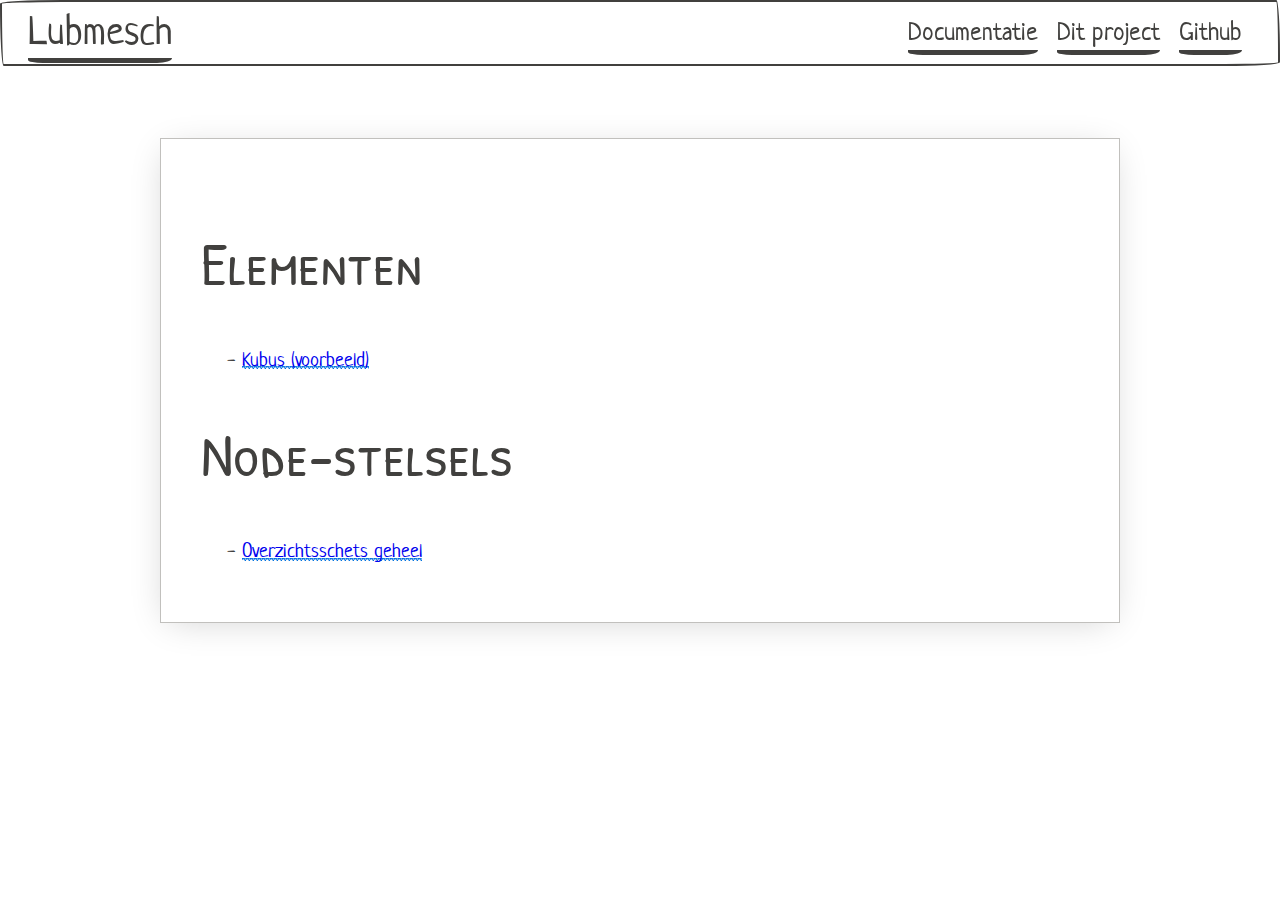
<file: index.html>
<html>
    <head>
      <title>Lubmesch</title>
      <!-- <link href="https://fonts.googleapis.com/css?family=Atomic+Age|Average|BenchNine|Cabin+Sketch
        |Cinzel+Decorative|Clicker+Script|Gilda+Display|Josefin+Sans|Julius+Sans+One|Lalezar
        |Maven+Pro|Philosopher|Proza+Libre|Reenie+Beanie|Ruslan+Display|Syncopate|Varela" rel="stylesheet"> -->
        <!-- <link rel="stylesheet" href="https://cdnjs.cloudflare.com/ajax/libs/font-awesome/4.7.0/css/font-awesome.min.css"> -->
        <link rel="stylesheet" href="lib/paper.min.css">
        <!-- Mijn stijlsheet -->
        <link href="style.css" rel="stylesheet">
    </head>
    <body>

      <nav class="border fixed split-nav">
        <div class="nav-brand">
          <h3><a href="#">Lubmesch</a></h3>
        </div>
        <div class="collapsible">
          <input id="collapsible1" type="checkbox" name="collapsible1">
          <button>
          <label for="collapsible1">
              <div class="bar1"></div>
              <div class="bar2"></div>
              <div class="bar3"></div>
            </label>
          </button>
          <div class="collapsible-body">
            <ul class="inline">
              <li><a href="#">Documentatie</a></li>
              <li><a href="#">Dit project</a></li>
              <li><a href="https://github.com/Lubmes/Lubmes">Github</a></li>
            </ul>
          </div>
        </div>
      </nav>

      <br><br><br><br><br><br>

      <div class="paper container">
        <h2>Elementen</h2>

        <ul>
          <li><a href="show/element/cube.html">Kubus (voorbeeld)</a></li>
        </ul>

        <h2>Node-stelsels</h2>

        <ul>
          <li><a href='show/node_system/global_draft.html'>Overzichtsschets geheel</a></li>
        </ul>

      </div>

    </body>
  </html>
</file>
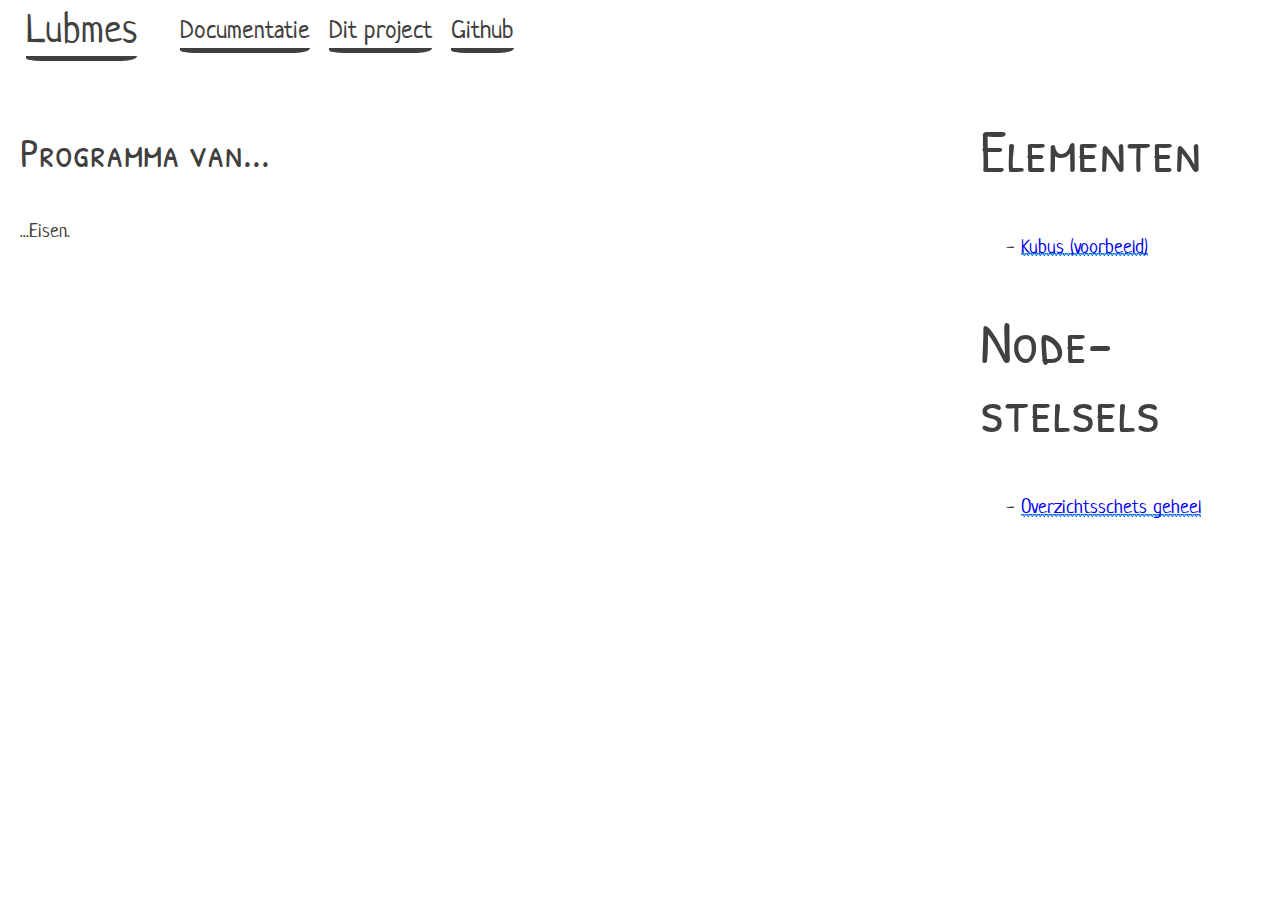
<file: project.html>
<html>
    <head>
      <title>Lubmes</title>
        <link rel="stylesheet" href="lib/paper.min.css">
        <link href="style.css" rel="stylesheet">
    </head>
    <body>

        <nav class="fixed">
          <div class="nav-brand">
            <h3><a href="#">Lubmes</a></h3>
          </div>
          <div class="collapsible">
            <input id="collapsible1" type="checkbox" name="collapsible1">
            <button>
            <label for="collapsible1">
                <div class="bar1"></div>
                <div class="bar2"></div>
                <div class="bar3"></div>
              </label>
            </button>
            <div class="collapsible-body">
              <ul class="inline">
                <li><a href="#">Documentatie</a></li>
                <li><a href="./project.html">Dit project</a></li>
                <li><a href="https://github.com/Lubmes/Lubmes">Github</a></li>
              </ul>
            </div>
          </div>
        </nav>


      <div class="row">
        <div class="col-9 col">
          <br><br><br>
          <article class="article">
            <h3>Programma van...</h3>
            <p>
              ...Eisen.
            </p>
          </article>
        </div>
        <div class="col-3 col">
          <div class="container">
            <br><br>
            <h2>Elementen</h2>
            <ul>
              <li><a href="./show/element/cube.html">Kubus (voorbeeld)</a></li>
            </ul>
            <h2>Node-stelsels</h2>
            <ul>
              <li><a href='./show/node_system/global_draft.html'>Overzichtsschets geheel</a></li>
            </ul>
          </div>
        </div>
      </div>

    </body>
  </html>
</file>
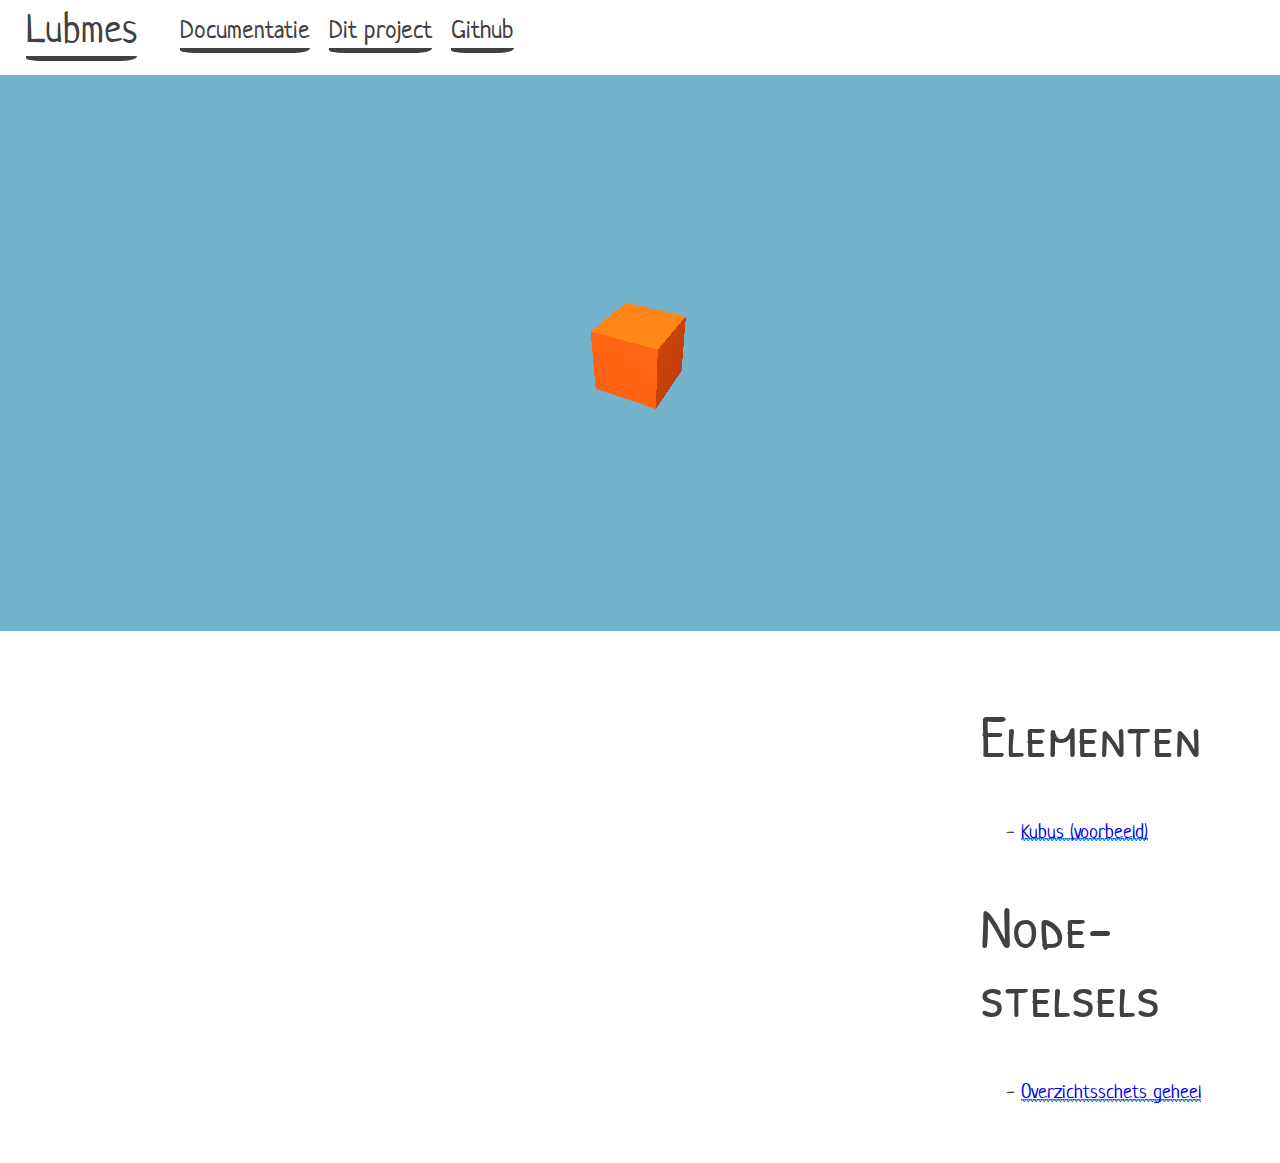
<file: show/element/cube.html>
<html>
    <head>
      <title>Lubmes</title>
        <link rel="stylesheet" href="../../lib/paper.min.css">
        <link href="../../style.css" rel="stylesheet">
    </head>
    <body>
      <script src="../../lib/three.min.js"></script>
      <script src="../../lib/OrbitControls.js"></script>
      <script src="../../lib/STLExporter.js"></script>
      <script src="../../lib/FileSaver.js"></script>

      <nav class="fixed">
        <div class="nav-brand">
          <h3><a href="../../index.html">Lubmes</a></h3>
        </div>
        <div class="collapsible">
          <input id="collapsible1" type="checkbox" name="collapsible1">
          <button>
          <label for="collapsible1">
              <div class="bar1"></div>
              <div class="bar2"></div>
              <div class="bar3"></div>
            </label>
          </button>
          <div class="collapsible-body">
            <ul class="inline">
              <li><a href="#">Documentatie</a></li>
              <li><a href="../../project.html">Dit project</a></li>
              <li><a href="https://github.com/Lubmes/Lubmes">Github</a></li>
            </ul>
          </div>
        </div>
      </nav>

      <canvas id='three-js-canvas'></canvas>

      <div class="row">
        <div class="col-9 col">
          <br><br><br>
          <article class="article">
            <!-- <p>
              Verhaaltje over bovenstaande met code.
            <p> -->
          </article>
        </div>
        <div class="col-3 col">
          <div class="container">

            <h2>Elementen</h2>
            <ul>
              <li><a href="./show/element/cube.html">Kubus (voorbeeld)</a></li>
            </ul>
            <h2>Node-stelsels</h2>
            <ul>
              <li><a href='./show/node_system/global_draft.html'>Overzichtsschets geheel</a></li>
            </ul>
          </div>
        </div>
      </div>

      <script src="../../project/js/cube.js"></script>

    </body>
  </html>
</file>
<file: style.css>
#three-js-canvas {
  width: 100%;
  height: 61.8%;
  margin-top: 75px;
  margin-bottom: 0px;
}

/*
body {
  margin: 0;
  background-color: #92e0ff;
}
#three-js-canvas {
  width: 100%;
  height: 61.8%;
  margin-top: 16px;
  margin-bottom: 0px;
}
a {
  text-decoration: none;
  font-size: 20px;
  color: #3500a7;
}
a:hover {
  color: #81f19a;
}
.light-blue {
  color: #92e0ff;
}
.dark-blue {
  color: #190247;
}
.yellow {
  color: #fdf36b;
}
.brown {
  color: #460d10;
}
.pink {
  color: #ff557a;
}
.light.pink {
  color: #ff809d;
}
.faded {
  color: #49209b;
}
.vue-green {
  color: #1b8f1b;
}
.ruby-red {
  color: #7a0e0e;
}
.light-blue, .yellow, .brown, .light.pink, .vue-green, .ruby-red {
  color: #045421;
}
.brand {
  color: #285757;
}
.brand {
  letter-spacing: 3px;
}
#article {
  color: #0300a7;
  margin-left: 9%;
  margin-right: 9%;
}
p {
  font-family: 'Proza Libre', sans-serif;
  font-size: 20px;
  letter-spacing: 2px;
  padding: 0;
  margin-bottom: 1px;
}
#about-me small, #about-me small i {
  font-size: 14px;
}
#about-me #social-media {
  padding-top: 3%;
  text-align: center;
}
#about-me #social-media i {
  margin-left: 38px;
}
img#logo {
  position: absolute;
  left: 7px;
  top: 35px;
  width: 40%;
  margin: 2px;
}
.already-there {
  color: #25004e;
  opacity: 0.65;
}
#gallery-controls {
  width: 100%;
  height: 20px;
}
#gallery-controls a {
  font-size: 17px;
  float: right;
  color: #aff5ff;
}
#gallery-controls a:hover {
  color: #81f19a;
} */
</file>
<file: lib/paper.min.css>
@import url("https://fonts.googleapis.com/css?family=Neucha|Patrick+Hand+SC");.text-primary{color:#41403e}.background-primary{background-color:#c1c0bd}.text-secondary{color:#0071de}.background-secondary{background-color:#deefff}.text-success{color:#86a361}.background-success{background-color:#d0dbc2}.text-warning{color:#ddcd45}.background-warning{background-color:#f5f0c6}.text-danger{color:#a7342d}.background-danger{background-color:#f0cbc9}.text-muted{color:#868e96}.background-muted{background-color:#e6e7e9}/*! normalize.css v7.0.0 | MIT License | github.com/necolas/normalize.css */html{line-height:1.15;-ms-text-size-adjust:100%;-webkit-text-size-adjust:100%}body{margin:0}article,aside,footer,header,nav,section{display:block}h1{font-size:2em;margin:.67em 0}figcaption,figure,main{display:block}figure{margin:1em 40px}hr{box-sizing:content-box;height:0;overflow:visible}pre{font-family:monospace,monospace;font-size:1em}a{background-color:transparent;-webkit-text-decoration-skip:objects}abbr[title]{border-bottom:none;text-decoration:underline;-webkit-text-decoration:underline dotted;text-decoration:underline dotted}b,strong{font-weight:inherit}b,strong{font-weight:bolder}code,kbd,samp{font-family:monospace,monospace;font-size:1em}dfn{font-style:italic}mark{background-color:#ff0;color:#000}small{font-size:80%}sub,sup{font-size:75%;line-height:0;position:relative;vertical-align:baseline}sub{bottom:-.25em}sup{top:-.5em}audio,video{display:inline-block}audio:not([controls]){display:none;height:0}img{border-style:none}svg:not(:root){overflow:hidden}button,input,optgroup,select,textarea{font-family:sans-serif;font-size:100%;line-height:1.15;margin:0}button,input{overflow:visible}button,select{text-transform:none}[type=reset],[type=submit],button,html [type=button]{-webkit-appearance:button}[type=button]::-moz-focus-inner,[type=reset]::-moz-focus-inner,[type=submit]::-moz-focus-inner,button::-moz-focus-inner{border-style:none;padding:0}[type=button]:-moz-focusring,[type=reset]:-moz-focusring,[type=submit]:-moz-focusring,button:-moz-focusring{outline:1px dotted ButtonText}fieldset{padding:.35em .75em .625em}legend{box-sizing:border-box;color:inherit;display:table;max-width:100%;padding:0;white-space:normal}progress{display:inline-block;vertical-align:baseline}textarea{overflow:auto}[type=checkbox],[type=radio]{box-sizing:border-box;padding:0}[type=number]::-webkit-inner-spin-button,[type=number]::-webkit-outer-spin-button{height:auto}[type=search]{-webkit-appearance:textfield;outline-offset:-2px}[type=search]::-webkit-search-cancel-button,[type=search]::-webkit-search-decoration{-webkit-appearance:none}::-webkit-file-upload-button{-webkit-appearance:button;font:inherit}details,menu{display:block}summary{display:list-item}canvas{display:inline-block}template{display:none}[hidden]{display:none}html{box-sizing:border-box}*,*:before,*:after{box-sizing:inherit}.container{margin:0 auto;max-width:960px;position:relative;width:100%}@media only screen and (max-width: 992px){.container{width:85%}}@media only screen and (max-width: 480px){.container{width:90%}}.section{margin-bottom:2rem;margin-top:1rem;word-wrap:break-word}.section::after{color:#8f8d89;content:'~~~';display:block;font-size:1.5rem;position:relative;text-align:center}hr{border:0}hr::after{color:#8f8d89;content:'~~~';display:block;font-size:1.5rem;position:relative;text-align:center;top:-0.75rem}.paper{background-color:#fff;border:1px solid #c1c0bd;box-shadow:-1px 5px 35px -9px rgba(0,0,0,0.2);margin-bottom:1rem;margin-top:1rem;padding:2rem}@media only screen and (max-width: 480px){.paper{margin-bottom:0;margin-top:0;padding:1rem;width:100%}}.row{display:flex;flex-flow:row wrap;margin-bottom:1rem;margin-left:auto;margin-right:auto}.row.flex-right{justify-content:flex-end}.row.flex-center{justify-content:center}.row.flex-edges{justify-content:space-between}.row.flex-spaces{justify-content:space-around}.row.flex-top{align-items:flex-start}.row.flex-middle{align-items:center}.row.flex-bottom{align-items:flex-end}.col{padding:1rem}@media only screen and (max-width: 768px){.col{flex:0 0 100%;max-width:100%}}.col-fill{flex:1 1 0;width:auto}@media only screen and (min-width: 0){.col-1{flex:0 0 8.33333%;max-width:8.33333%}.col-2{flex:0 0 16.66667%;max-width:16.66667%}.col-3{flex:0 0 25%;max-width:25%}.col-4{flex:0 0 33.33333%;max-width:33.33333%}.col-5{flex:0 0 41.66667%;max-width:41.66667%}.col-6{flex:0 0 50%;max-width:50%}.col-7{flex:0 0 58.33333%;max-width:58.33333%}.col-8{flex:0 0 66.66667%;max-width:66.66667%}.col-9{flex:0 0 75%;max-width:75%}.col-10{flex:0 0 83.33333%;max-width:83.33333%}.col-11{flex:0 0 91.66667%;max-width:91.66667%}.col-12{flex:0 0 100%;max-width:100%}}@media only screen and (min-width: 480px){.xs-1{flex:0 0 8.33333%;max-width:8.33333%}.xs-2{flex:0 0 16.66667%;max-width:16.66667%}.xs-3{flex:0 0 25%;max-width:25%}.xs-4{flex:0 0 33.33333%;max-width:33.33333%}.xs-5{flex:0 0 41.66667%;max-width:41.66667%}.xs-6{flex:0 0 50%;max-width:50%}.xs-7{flex:0 0 58.33333%;max-width:58.33333%}.xs-8{flex:0 0 66.66667%;max-width:66.66667%}.xs-9{flex:0 0 75%;max-width:75%}.xs-10{flex:0 0 83.33333%;max-width:83.33333%}.xs-11{flex:0 0 91.66667%;max-width:91.66667%}.xs-12{flex:0 0 100%;max-width:100%}}@media only screen and (min-width: 768px){.sm-1{flex:0 0 8.33333%;max-width:8.33333%}.sm-2{flex:0 0 16.66667%;max-width:16.66667%}.sm-3{flex:0 0 25%;max-width:25%}.sm-4{flex:0 0 33.33333%;max-width:33.33333%}.sm-5{flex:0 0 41.66667%;max-width:41.66667%}.sm-6{flex:0 0 50%;max-width:50%}.sm-7{flex:0 0 58.33333%;max-width:58.33333%}.sm-8{flex:0 0 66.66667%;max-width:66.66667%}.sm-9{flex:0 0 75%;max-width:75%}.sm-10{flex:0 0 83.33333%;max-width:83.33333%}.sm-11{flex:0 0 91.66667%;max-width:91.66667%}.sm-12{flex:0 0 100%;max-width:100%}}@media only screen and (min-width: 992px){.md-1{flex:0 0 8.33333%;max-width:8.33333%}.md-2{flex:0 0 16.66667%;max-width:16.66667%}.md-3{flex:0 0 25%;max-width:25%}.md-4{flex:0 0 33.33333%;max-width:33.33333%}.md-5{flex:0 0 41.66667%;max-width:41.66667%}.md-6{flex:0 0 50%;max-width:50%}.md-7{flex:0 0 58.33333%;max-width:58.33333%}.md-8{flex:0 0 66.66667%;max-width:66.66667%}.md-9{flex:0 0 75%;max-width:75%}.md-10{flex:0 0 83.33333%;max-width:83.33333%}.md-11{flex:0 0 91.66667%;max-width:91.66667%}.md-12{flex:0 0 100%;max-width:100%}}@media only screen and (min-width: 1200px){.lg-1{flex:0 0 8.33333%;max-width:8.33333%}.lg-2{flex:0 0 16.66667%;max-width:16.66667%}.lg-3{flex:0 0 25%;max-width:25%}.lg-4{flex:0 0 33.33333%;max-width:33.33333%}.lg-5{flex:0 0 41.66667%;max-width:41.66667%}.lg-6{flex:0 0 50%;max-width:50%}.lg-7{flex:0 0 58.33333%;max-width:58.33333%}.lg-8{flex:0 0 66.66667%;max-width:66.66667%}.lg-9{flex:0 0 75%;max-width:75%}.lg-10{flex:0 0 83.33333%;max-width:83.33333%}.lg-11{flex:0 0 91.66667%;max-width:91.66667%}.lg-12{flex:0 0 100%;max-width:100%}}.align-top{align-self:flex-start}.align-middle{align-self:center}.align-bottom{align-self:flex-end}.container{margin:0 auto;max-width:960px;position:relative;width:100%}@media only screen and (max-width: 992px){.container{width:85%}}@media only screen and (max-width: 480px){.container{width:90%}}code{background-color:#f2f2f2;border-radius:3px;color:#0071de;font-size:80%;padding:2px 4px}kbd{background-color:#41403e;border-radius:3px;color:#fff;font-size:80%;padding:2px 4px}pre{background-color:#fafafa;border:1px solid #c1c0bd;border-radius:3px;color:#41403e;display:block;font-size:80%;line-height:1.5;overflow-x:auto;padding:1em;white-space:pre;word-break:break-all;word-wrap:break-word}pre code{background:transparent;color:inherit;display:block;font-size:inherit;padding:initial;white-space:pre}html{color:#41403e;font-family:"Neucha",sans-serif;font-size:20px}p,a,button,table,thead,tbody,th,tr,td,input,textarea,select,option{font-family:"Neucha",sans-serif}h1,h2,h3,h4,h5,h6{font-family:"Patrick Hand SC",sans-serif;font-weight:normal}h1{font-size:4rem}h2{font-size:3rem}h3{font-size:2rem}h4{font-size:1.5rem}h5{font-size:1rem}h6{font-size:0.8rem}.text-left{text-align:left}.text-center{text-align:center}.text-right{text-align:right}img{border-bottom-left-radius:15px 255px;border-bottom-right-radius:225px 15px;border-top-left-radius:255px 15px;border-top-right-radius:15px 225px;border:2px solid #41403e;display:block;height:auto;max-width:100%}img.float-left{float:left;margin:1rem 1rem 1rem 0}img.float-right{float:right;margin:1rem 0 1rem 1rem}img.no-responsive{display:initial;height:initial;max-width:initial}img.no-border{border:0;border-radius:0}ol{list-style-type:decimal}ol ol{list-style-type:upper-alpha}ol ol ol{list-style-type:upper-roman}ol ol ol ol{list-style-type:lower-alpha}ol ol ol ol ol{list-style-type:lower-roman}ul{list-style:none;margin-left:0}ul li::before{content:"-"}ul li{text-indent:-7px}ul li .badge,ul li [popover-bottom]::after,ul li [popover-left]::after,ul li [popover-right]::after,ul li [popover-top]::after{text-indent:0}ul li::before{left:-7px;position:relative}ul ul li::before{content:"+"}ul ul ul li::before{content:"~"}ul ul ul ul li::before{content:"⤍"}ul ul ul ul ul li::before{content:"⁎"}ul.inline li{display:inline;margin-left:5px}table{box-sizing:border-box;max-width:100%;overflow-x:auto;width:100%}@media only screen and (max-width: 480px){table thead tr th{padding:2%}table tbody tr td{padding:2%}}table thead tr th{line-height:1.5;padding:8px;text-align:left;vertical-align:bottom}table tbody tr td{border-top:1px dashed #d9d9d8;line-height:1.5;padding:8px;vertical-align:top}table.table-hover tbody tr:hover{color:#0071de}table.table-alternating tbody tr:nth-of-type(even){color:#82807c}.border{border:2px solid #41403e}.border,.border-1,.child-borders>*:nth-child(6n+1){border-bottom-left-radius:15px 255px;border-bottom-right-radius:225px 15px;border-top-left-radius:255px 15px;border-top-right-radius:15px 225px}.border-2,.child-borders>*:nth-child(6n+2){border-bottom-left-radius:185px 25px;border-bottom-right-radius:20px 205px;border-top-left-radius:125px 25px;border-top-right-radius:10px 205px}.border-3,.child-borders>*:nth-child(6n+3){border-bottom-left-radius:225px 15px;border-bottom-right-radius:15px 255px;border-top-left-radius:15px 225px;border-top-right-radius:255px 15px}.border-4,.child-borders>*:nth-child(6n+4){border-bottom-left-radius:25px 115px;border-bottom-right-radius:155px 25px;border-top-left-radius:15px 225px;border-top-right-radius:25px 150px}.border-5,.child-borders>*:nth-child(6n+5){border-bottom-left-radius:20px 115px;border-bottom-right-radius:15px 105px;border-top-left-radius:250px 15px;border-top-right-radius:25px 80px}.border-6,.child-borders>*:nth-child(6n+6){border-bottom-left-radius:15px 225px;border-bottom-right-radius:20px 205px;border-top-left-radius:28px 125px;border-top-right-radius:100px 30px}.child-borders>*{border:2px solid #41403e}.border-white{border-color:#fff}.border-dotted{border-style:dotted}.border-dashed{border-style:dashed}.border-thick{border-width:5px}.border-primary{border-color:#41403e}.border-secondary{border-color:#0071de}.border-success{border-color:#86a361}.border-warning{border-color:#ddcd45}.border-danger{border-color:#a7342d}.border-muted{border-color:#868e96}.shadow{transition:all 235ms ease 0s;box-shadow:15px 28px 25px -18px rgba(0,0,0,0.2)}.shadow.shadow-large{transition:all 235ms ease 0s;box-shadow:20px 38px 34px -26px rgba(0,0,0,0.2)}.shadow.shadow-small{transition:all 235ms ease 0s;box-shadow:10px 19px 17px -13px rgba(0,0,0,0.2)}.shadow.shadow-hover:hover{-webkit-transform:translate3d(0, 2px, 0);transform:translate3d(0, 2px, 0);box-shadow:2px 8px 8px -5px rgba(0,0,0,0.3)}.child-shadows>*{transition:all 235ms ease 0s;box-shadow:15px 28px 25px -18px rgba(0,0,0,0.2)}.child-shadows-hover>*{transition:all 235ms ease 0s;box-shadow:15px 28px 25px -18px rgba(0,0,0,0.2)}.child-shadows-hover>*:hover{-webkit-transform:translate3d(0, 2px, 0);transform:translate3d(0, 2px, 0);box-shadow:2px 8px 8px -5px rgba(0,0,0,0.3)}.collapsible{display:flex;flex-direction:column}.collapsible:nth-of-type(1){border-top:1px solid #e6e7e9}.collapsible .collapsible-body{transition:all 235ms ease-in-out 0s;background-color:rgba(204,204,204,0.03);border-bottom:1px solid #e6e7e9;margin:0;max-height:0;opacity:0;overflow:hidden;padding:0 0.75rem}.collapsible input{display:none}.collapsible input:checked+label{color:#41403e}.collapsible input[id^='collapsible']:checked ~ div.collapsible-body{margin:0;max-height:960px;opacity:1;padding:0.75rem}.collapsible label{border-bottom:1px solid #e6e7e9;color:#41403e;display:inline-block;font-weight:600;margin:0 0 -1px;padding:0.75rem;text-align:center}.collapsible label:hover{color:#868e96;cursor:pointer}.alert{border-bottom-left-radius:15px 255px;border-bottom-right-radius:225px 15px;border-top-left-radius:255px 15px;border-top-right-radius:15px 225px;border:2px solid #41403e;margin-bottom:20px;padding:15px;width:100%}.alert.dismissible{transition:all 235ms ease-in-out 0s;display:flex;justify-content:space-between;max-height:48rem;overflow:hidden}.alert .btn-close{transition:all 235ms ease-in-out 0s;color:#5b5a57;cursor:pointer;margin-left:0.75rem}.alert .btn-close:hover,.alert .btn-close:active,.alert .btn-close:focus{color:#272625}.alert-primary{background-color:#c1c0bd;border-color:#41403e;color:#41403e}.alert-primary .btn-close{color:#5b5a57}.alert-primary .btn-close:hover,.alert-primary .btn-close:active,.alert-primary .btn-close:focus{color:#272625}.alert-secondary{background-color:#deefff;border-color:#0071de;color:#0071de}.alert-secondary .btn-close{color:#128bff}.alert-secondary .btn-close:hover,.alert-secondary .btn-close:active,.alert-secondary .btn-close:focus{color:#0057ab}.alert-success{background-color:#d0dbc2;border-color:#86a361;color:#86a361}.alert-success .btn-close{color:#9fb681}.alert-success .btn-close:hover,.alert-success .btn-close:active,.alert-success .btn-close:focus{color:#6c844d}.alert-warning{background-color:#f5f0c6;border-color:#ddcd45;color:#ddcd45}.alert-warning .btn-close{color:#e5d970}.alert-warning .btn-close:hover,.alert-warning .btn-close:active,.alert-warning .btn-close:focus{color:#cab925}.alert-danger{background-color:#f0cbc9;border-color:#a7342d;color:#a7342d}.alert-danger .btn-close{color:#cb453c}.alert-danger .btn-close:hover,.alert-danger .btn-close:active,.alert-danger .btn-close:focus{color:#7f2722}.alert-muted{background-color:#e6e7e9;border-color:#868e96;color:#868e96}.alert-muted .btn-close{color:#a1a8ae}.alert-muted .btn-close:hover,.alert-muted .btn-close:active,.alert-muted .btn-close:focus{color:#6c757d}.alert-state{display:none}.alert-state:checked+.dismissible{border-width:0;margin:0;max-height:0;opacity:0;padding-bottom:0;padding-top:0}article .article-title{font-size:3rem}article .article-meta{color:#868e96;font-size:15px}article .article-meta a{background-image:none;color:#41403e}article .article-meta a:hover{color:rgba(0,0,0,0.7)}article .text-lead{font-size:30px;line-height:1.3;margin:35px}article button:not(:first-of-type){margin-left:2rem}@media only screen and (max-width: 480px){article button:not(:first-of-type){margin-left:0}}article p{line-height:1.6}.badge{border-bottom-left-radius:15px 255px;border-bottom-right-radius:225px 15px;border-top-left-radius:255px 15px;border-top-right-radius:15px 225px;background-color:#868e96;border:2px solid #41403e;border-color:transparent;color:#fff;display:inline-block;font-size:75%;font-weight:700;line-height:1;padding:0.25em 0.4em;text-align:center;vertical-align:baseline;white-space:nowrap}.badge.primary{background-color:#41403e}.badge.secondary{background-color:#0071de}.badge.success{background-color:#86a361}.badge.warning{background-color:#ddcd45}.badge.danger{background-color:#a7342d}.badge.muted{background-color:#868e96}button,.paper-btn,[type='button']{border-bottom-left-radius:15px 255px;border-bottom-right-radius:225px 15px;border-top-left-radius:255px 15px;border-top-right-radius:15px 225px;transition:all 235ms ease 0s;box-shadow:15px 28px 25px -18px rgba(0,0,0,0.2);transition:all 235ms ease-in-out 0s;align-self:center;background:transparent;border:2px solid #41403e;color:#41403e;cursor:pointer;display:inline;font-size:1rem;outline:none;padding:0.75rem}@media only screen and (max-width: 520px){button,.paper-btn,[type='button']{display:inline-block;margin:0 auto;margin-bottom:1rem;text-align:center}}button.btn-large,.paper-btn.btn-large,[type='button'].btn-large{transition:all 235ms ease 0s;box-shadow:20px 38px 34px -26px rgba(0,0,0,0.2);font-size:2rem;padding:1rem}button.btn-small,.paper-btn.btn-small,[type='button'].btn-small{transition:all 235ms ease 0s;box-shadow:10px 19px 17px -13px rgba(0,0,0,0.2);font-size:0.75rem;padding:0.5rem}button.btn-block,.paper-btn.btn-block,[type='button'].btn-block{display:block;width:100%}button:hover,.paper-btn:hover,[type='button']:hover{-webkit-transform:translate3d(0, 2px, 0);transform:translate3d(0, 2px, 0);box-shadow:2px 8px 8px -5px rgba(0,0,0,0.3)}button:focus,.paper-btn:focus,[type='button']:focus{border:2px solid #0071de;box-shadow:2px 8px 4px -6px rgba(0,0,0,0.3)}button:active,.paper-btn:active,[type='button']:active{border-color:rgba(0,0,0,0.2);transition:none}button.disabled,button[disabled],.paper-btn.disabled,input.paper-btn[disabled],select.paper-btn[disabled],textarea.paper-btn[disabled],.paper-btn[disabled],[type='button'].disabled,input[type='button'][disabled],select[type='button'][disabled],textarea[type='button'][disabled],[type='button'][disabled]{cursor:not-allowed;opacity:0.5}a{background-image:linear-gradient(5deg, transparent 65%, #0071de 80%, transparent 90%),linear-gradient(165deg, transparent 5%, #0071de 15%, transparent 25%),linear-gradient(165deg, transparent 45%, #0071de 55%, transparent 65%),linear-gradient(15deg, transparent 25%, #0071de 35%, transparent 50%);background-position:0 90%;background-repeat:repeat-x;background-size:4px 3px;text-decoration:none}a:visited{color:#41403e;text-decoration:none}.alert-primary{background-color:#c1c0bd;border-color:#41403e;color:#41403e}button.btn-primary,.paper-btn.btn-primary,[type='button'].btn-primary{background-color:#c1c0bd;border-color:#41403e;color:#fff}button.btn-primary:hover:active,.paper-btn.btn-primary:hover:active,[type='button'].btn-primary:hover:active{background-color:#a8a6a3}.alert-secondary{background-color:#deefff;border-color:#0071de;color:#0071de}button.btn-secondary,.paper-btn.btn-secondary,[type='button'].btn-secondary{background-color:#deefff;border-color:#0071de;color:#41403e}button.btn-secondary:hover:active,.paper-btn.btn-secondary:hover:active,[type='button'].btn-secondary:hover:active{background-color:#abd6ff}.alert-success{background-color:#d0dbc2;border-color:#86a361;color:#86a361}button.btn-success,.paper-btn.btn-success,[type='button'].btn-success{background-color:#d0dbc2;border-color:#86a361;color:#41403e}button.btn-success:hover:active,.paper-btn.btn-success:hover:active,[type='button'].btn-success:hover:active{background-color:#b7c9a1}.alert-warning{background-color:#f5f0c6;border-color:#ddcd45;color:#ddcd45}button.btn-warning,.paper-btn.btn-warning,[type='button'].btn-warning{background-color:#f5f0c6;border-color:#ddcd45;color:#41403e}button.btn-warning:hover:active,.paper-btn.btn-warning:hover:active,[type='button'].btn-warning:hover:active{background-color:#ede49b}.alert-danger{background-color:#f0cbc9;border-color:#a7342d;color:#a7342d}button.btn-danger,.paper-btn.btn-danger,[type='button'].btn-danger{background-color:#f0cbc9;border-color:#a7342d;color:#41403e}button.btn-danger:hover:active,.paper-btn.btn-danger:hover:active,[type='button'].btn-danger:hover:active{background-color:#e6a5a1}.alert-muted{background-color:#e6e7e9;border-color:#868e96;color:#868e96}button.btn-muted,.paper-btn.btn-muted,[type='button'].btn-muted{background-color:#e6e7e9;border-color:#868e96;color:#41403e}button.btn-muted:hover:active,.paper-btn.btn-muted:hover:active,[type='button'].btn-muted:hover:active{background-color:#caced1}.card{transition:all 235ms ease 0s;box-shadow:15px 28px 25px -18px rgba(0,0,0,0.2);-webkit-backface-visibility:hidden;backface-visibility:hidden;border:2px solid #e6e7e9;display:flex;flex-direction:column;position:relative;will-change:transform;word-wrap:break-word}.card:hover{-webkit-transform:translate3d(0, 2px, 0);transform:translate3d(0, 2px, 0);box-shadow:2px 8px 8px -5px rgba(0,0,0,0.3)}.card .card-header,.card .card-footer{background-color:rgba(0,0,0,0.03);padding:0.75rem 1.25rem}.card .card-header{border-bottom:2px solid #e6e7e9}.card .card-footer{border-top:2px solid #e6e7e9}.card .card-body{flex:1 1 auto;padding:1.25rem}.card .card-body .card-title,.card .card-body h4{margin-bottom:0.5rem;margin-top:0}.card .card-body .card-subtitle,.card .card-body h5{color:#0071de;margin-bottom:0.5rem;margin-top:0}.card .card-body .card-text,.card .card-body p{margin-bottom:1rem;margin-top:0}.card .card-body .card-link+.card-link,.card .card-body a+a{margin-left:1.25rem}.card .image-top,.card .image-bottom,.card img{border:0;border-radius:0}input,select,textarea{background:transparent;border:2px solid #41403e;border-bottom-left-radius:15px 255px;border-bottom-right-radius:225px 15px;border-top-left-radius:255px 15px;border-top-right-radius:15px 225px;color:#41403e;display:block;font-size:1rem;outline:none;padding:0.5rem}input:focus,select:focus,textarea:focus{border:2px solid #0071de}.disabled,input.disabled,input[disabled],select.disabled,select[disabled],textarea.disabled,textarea[disabled]{cursor:not-allowed;opacity:0.5}.form-group{margin-bottom:1rem}.form-group>label,.form-group legend{display:inline-block;margin-bottom:0.5rem}.form-group .input-block{width:100%}.form-group textarea{max-height:90vh;max-width:100%}.form-group textarea.no-resize{resize:none}.form-group .paper-radio,.form-group .paper-check{cursor:pointer;display:block;margin-bottom:0.5rem}.form-group .paper-radio input,.form-group .paper-check input{border:0;display:none;height:1px;margin:-1px;overflow:hidden;padding:0;position:absolute;width:1px}.form-group .paper-radio input+span,.form-group .paper-check input+span{display:block}.form-group .paper-radio input+span::before,.form-group .paper-check input+span::before{border:2px solid #41403e;content:'';display:inline-block;height:1rem;margin-right:0.75em;position:relative;vertical-align:-0.25em;width:1rem}.form-group .paper-radio input[type='radio']+span::before,.form-group .paper-check input[type='radio']+span::before{border-bottom-left-radius:0.7rem 1rem;border-bottom-right-radius:1rem 0.9rem;border-top-left-radius:1rem 1rem;border-top-right-radius:1rem 0.6rem}.form-group .paper-radio input[type='radio']:checked+span::before,.form-group .paper-check input[type='radio']:checked+span::before{background:url("data:image/svg+xml,%3Csvg%20xmlns%3D'http%3A//www.w3.org/2000/svg'%20viewBox%3D'0%200%20100%20100'%3E%3Cpath%20fill%3D'%230071de'%20d%3D'M49.346,46.341c-3.79-2.005,3.698-10.294,7.984-8.89%20c8.713,2.852,4.352,20.922-4.901,20.269c-4.684-0.33-12.616-7.405-14.38-11.818c-2.375-5.938,7.208-11.688,11.624-13.837%20c9.078-4.42,18.403-3.503,22.784,6.651c4.049,9.378,6.206,28.09-1.462,36.276c-7.091,7.567-24.673,2.277-32.357-1.079%20c-11.474-5.01-24.54-19.124-21.738-32.758c3.958-19.263,28.856-28.248,46.044-23.244c20.693,6.025,22.012,36.268,16.246,52.826%20c-5.267,15.118-17.03,26.26-33.603,21.938c-11.054-2.883-20.984-10.949-28.809-18.908C9.236,66.096,2.704,57.597,6.01,46.371%20c3.059-10.385,12.719-20.155,20.892-26.604C40.809,8.788,58.615,1.851,75.058,12.031c9.289,5.749,16.787,16.361,18.284,27.262%20c0.643,4.698,0.646,10.775-3.811,13.746'%3E%3C/path%3E%3C/svg%3E") left center no-repeat}.form-group .paper-radio input[type='checkbox']+span::before,.form-group .paper-check input[type='checkbox']+span::before{border-bottom-left-radius:15px 255px;border-bottom-right-radius:225px 15px;border-top-left-radius:255px 15px;border-top-right-radius:15px 225px}.form-group .paper-radio input[type='checkbox']:checked+span::before,.form-group .paper-check input[type='checkbox']:checked+span::before{background:url("data:image/svg+xml,%3Csvg%20xmlns%3D'http%3A//www.w3.org/2000/svg'%20viewBox%3D'0%200%20100%20100'%3E%3Cpath%20stroke%3D'%230071de'%20fill-opacity%3D'0'%20stroke-width%3D'16'%20d%3D'm13,62c0.61067,1.6%201.3045,2.3045%201.75717,2.75716c0.72683,0.72684%201.24283,1.24284%202.07617,2.07617c0.54133,0.54133%201.04116,1.06035%201.82833,1.82383c0.5781,0.5607%201.00502,0.96983%202.02633,1.74417c0.55877,0.42365%201.191,0.84034%201.884,1.284c1.16491,0.74577%201.59777,1.00147%202.5,1.55067c0.4692,0.28561%201.43689,0.86868%201.93067,1.16534c0.99711,0.59904%201.99667,1.19755%202.49283,1.49866c0.98501,0.59779%201.47073,0.89648%201.94733,1.2c1.3971,0.88972%201.83738,1.19736%202.7,1.7955c0.42201,0.29262%201.24022,0.87785%202.05583,1.41917c0.79531,0.52785%201.59376,1.0075%202.38,1.43867c0.74477,0.40842%201.45167,0.75802%202.37817,1.22517c0.76133,0.38387%201.54947,0.82848%202.40717,1.41084c0.7312,0.49647%201.49563,1.08231%202.27884,1.258c0.35564,0.07978%200.14721,-0.95518%200.35733,-1.86867c0.18092,-0.78651%200.98183,-1.2141%200.99983,-2.07867c0.02073,-0.99529%200.07916,-1.79945%200.42533,-2.56133c0.43607,-0.95973%200.53956,-1.66774%200.79617,-2.68183c0.18888,-0.74645%200.39764,-1.31168%200.7785,-2.6235c0.20865,-0.71867%200.41483,-1.48614%200.708,-2.28c0.15452,-0.41843%200.77356,-1.73138%201.348,-2.64133c0.30581,-0.48443%200.65045,-0.97043%201.0065,-1.4745c0.74776,-1.05863%201.1531,-1.60163%201.9375,-2.77084c0.40621,-0.60548%200.80272,-1.23513%201.2045,-1.8765c0.40757,-0.65062%200.81464,-1.31206%201.2315,-1.9755c0.41946,-0.66757%200.83374,-1.34258%201.73067,-2.648c0.44696,-0.65053%200.91436,-1.28356%201.386,-1.9095c0.46972,-0.6234%200.94725,-1.2364%201.422,-1.8465c0.94116,-1.20947%201.86168,-2.40844%202.30367,-3.0105c0.438,-0.59664%200.86246,-1.19396%201.27501,-1.7895c0.40743,-0.58816%200.80352,-1.17234%201.185,-1.7535c1.10526,-1.68381%201.44079,-2.23511%201.77633,-2.7705c0.32878,-0.52461%200.96306,-1.5459%201.27467,-2.04c0.60654,-0.96177%201.20782,-1.88193%201.51051,-2.325c0.59013,-0.86381%201.17888,-1.68032%201.46416,-2.075c0.5498,-0.76063%201.31747,-1.8231%201.77883,-2.4895c0.43918,-0.63437%200.85266,-1.25267%201.45717,-2.15717c0.59549,-0.891%200.96531,-1.46814%201.51466,-2.22933c0.58413,-0.80936%201.12566,-1.40253%201.83801,-2.12333c0.61304,-0.62031%200.45171,-1.48306%200.7045,-2.34733c0.25668,-0.87762%200.75447,-1.62502%201,-2.40983c0.25128,-0.8032%200.7633,-1.39453%201.33217,-2.25417c0.54528,-0.82398%200.73415,-1.6714%201.31516,-2.336c0.55639,-0.63644%201.38658,-1.22588%201.8595,-1.9c0.5082,-0.72441%200.78867,-1.4%201.60266,-1.56667l0.71184,-0.4905'%3E%3C/path%3E%3C/svg%3E") left center no-repeat}fieldset.form-group{border:0;padding:0}.modal{transition:opacity 235ms ease-in-out 0s;background:rgba(0,0,0,0.6);bottom:0;flex:1 1 auto;left:0;opacity:0;position:fixed;right:0;text-align:left;top:0;visibility:hidden;word-wrap:break-word;z-index:12}.modal-bg{bottom:0;cursor:pointer;left:0;position:absolute;right:0;top:0}.modal .modal-body{transition:all 235ms ease-in-out 0s;-webkit-backface-visibility:hidden;backface-visibility:hidden;background:#fff;border:2px solid #e6e7e9;left:50%;padding:1.25rem;position:absolute;top:0;-webkit-transform:translate(-50%, -50%);transform:translate(-50%, -50%)}@media only screen and (max-width: 768px){.modal .modal-body{box-sizing:border-box;width:90%}}.modal .btn-close{transition:all 235ms ease-in-out 0s;color:#c1c0bd;cursor:pointer;font-size:30px;height:1.1rem;position:absolute;right:1rem;text-decoration:none;top:1rem;width:1.1rem}.modal .btn-close:hover,.modal .btn-close:active,.modal .btn-close:focus{color:#41403e}.modal h4,.modal .modal-title{margin-bottom:0.5rem;margin-top:0}.modal h5,.modal .modal-subtitle{color:#0071de;margin-bottom:0.5rem;margin-top:0}.modal p,.modal .modal-text{margin-bottom:1rem;margin-top:0}.modal .modal-link+.modal-link,.modal a+a{margin-left:1.25rem}.modal .paper-btn{background:#fff;display:inline-block;text-decoration:none}.modal .modal-link,.modal a{background-image:linear-gradient(5deg, transparent 65%, #0071de 80%, transparent 90%),linear-gradient(165deg, transparent 5%, #0071de 15%, transparent 25%),linear-gradient(165deg, transparent 45%, #0071de 55%, transparent 65%),linear-gradient(15deg, transparent 25%, #0071de 35%, transparent 50%);background-position:0 90%;background-repeat:repeat-x;background-size:4px 3px;cursor:pointer;text-decoration:none}.modal .modal-link:hover,.modal .modal-link:focus,.modal .modal-link:visited,.modal a:hover,.modal a:focus,.modal a:visited{color:#41403e;text-decoration:none}.modal-state{display:none}.modal-state:checked+.modal{opacity:1;visibility:visible}.modal-state:checked+.modal .modal-body{top:50%}[popover-top],[popover-right],[popover-bottom],[popover-left]{margin:24px;position:relative}[popover-top]:hover::after,[popover-right]:hover::after,[popover-bottom]:hover::after,[popover-left]:hover::after{opacity:1;transition:opacity 0.2s ease-out}[popover-top]::after,[popover-right]::after,[popover-bottom]::after,[popover-left]::after{border-bottom-left-radius:15px 255px;border-bottom-right-radius:225px 15px;border-top-left-radius:255px 15px;border-top-right-radius:15px 225px;transition:opacity 235ms ease-in-out 0s;background:rgba(0,0,0,0.7);border:2px solid #41403e;color:#fff;font-size:0.7em;left:50%;min-width:80px;opacity:0;padding:4px 2px;position:absolute;text-align:center;top:-6px;-webkit-transform:translateX(-50%) translateY(-100%);transform:translateX(-50%) translateY(-100%)}[popover-left]::before{left:0;margin-left:-12px;top:50%;-webkit-transform:translateY(-50%) rotate(-90deg);transform:translateY(-50%) rotate(-90deg)}[popover-left]::after{content:attr(popover-left);left:0;margin-left:-8px;top:50%;-webkit-transform:translateX(-100%) translateY(-50%);transform:translateX(-100%) translateY(-50%)}[popover-right]::before{left:100%;margin-left:1px;top:50%;-webkit-transform:translatey(-50%) rotate(90deg);transform:translatey(-50%) rotate(90deg)}[popover-right]::after{content:attr(popover-right);left:100%;margin-left:8px;top:50%;-webkit-transform:translateX(0%) translateY(-50%);transform:translateX(0%) translateY(-50%)}[popover-top]::before{left:50%}[popover-top]::after{content:attr(popover-top);left:50%}[popover-bottom]::before{margin-top:8px;top:100%;-webkit-transform:translateX(-50%) translatey(-100%) rotate(-180deg);transform:translateX(-50%) translatey(-100%) rotate(-180deg)}[popover-bottom]::after{content:attr(popover-bottom);margin-top:8px;top:100%;-webkit-transform:translateX(-50%) translateY(0%);transform:translateX(-50%) translateY(0%)}.progress{border-bottom-left-radius:20px 115px;border-bottom-right-radius:15px 105px;border-top-left-radius:250px 15px;border-top-right-radius:25px 80px;border:2px solid #41403e;box-shadow:2px 8px 8px -5px rgba(0,0,0,0.3);height:1.2rem;overflow:hidden;width:100%}.progress .bar{border-bottom-left-radius:20px 115px;border-bottom-right-radius:15px 105px;border-top-left-radius:250px 15px;border-top-right-radius:25px 80px;transition:all 235ms ease-in-out 0s;background-color:#c1c0bd;border-right:2px solid #41403e;display:flex;flex-direction:column;font-size:0.6rem;height:100%;justify-content:center;text-align:center;width:0%}.progress .bar.striped{background:repeating-linear-gradient(45deg, #c1c0bd, #c1c0bd 0.25rem, #a8a6a3 0.25rem, #a8a6a3 0.5rem)}.progress .bar.primary{background-color:#c1c0bd}.progress .bar.primary.striped{background:repeating-linear-gradient(45deg, #c1c0bd, #c1c0bd 0.25rem, #a8a6a3 0.25rem, #a8a6a3 0.5rem)}.progress .bar.secondary{background-color:#deefff}.progress .bar.secondary.striped{background:repeating-linear-gradient(45deg, #deefff, #deefff 0.25rem, #abd6ff 0.25rem, #abd6ff 0.5rem)}.progress .bar.success{background-color:#d0dbc2}.progress .bar.success.striped{background:repeating-linear-gradient(45deg, #d0dbc2, #d0dbc2 0.25rem, #b7c9a1 0.25rem, #b7c9a1 0.5rem)}.progress .bar.warning{background-color:#f5f0c6}.progress .bar.warning.striped{background:repeating-linear-gradient(45deg, #f5f0c6, #f5f0c6 0.25rem, #ede49b 0.25rem, #ede49b 0.5rem)}.progress .bar.danger{background-color:#f0cbc9}.progress .bar.danger.striped{background:repeating-linear-gradient(45deg, #f0cbc9, #f0cbc9 0.25rem, #e6a5a1 0.25rem, #e6a5a1 0.5rem)}.progress .bar.muted{background-color:#e6e7e9}.progress .bar.muted.striped{background:repeating-linear-gradient(45deg, #e6e7e9, #e6e7e9 0.25rem, #caced1 0.25rem, #caced1 0.5rem)}.progress .bar.w-0{width:0%}.progress .bar.w-1{width:1%}.progress .bar.w-2{width:2%}.progress .bar.w-3{width:3%}.progress .bar.w-4{width:4%}.progress .bar.w-5{width:5%}.progress .bar.w-6{width:6%}.progress .bar.w-7{width:7%}.progress .bar.w-8{width:8%}.progress .bar.w-9{width:9%}.progress .bar.w-10{width:10%}.progress .bar.w-11{width:11%}.progress .bar.w-12{width:12%}.progress .bar.w-13{width:13%}.progress .bar.w-14{width:14%}.progress .bar.w-15{width:15%}.progress .bar.w-16{width:16%}.progress .bar.w-17{width:17%}.progress .bar.w-18{width:18%}.progress .bar.w-19{width:19%}.progress .bar.w-20{width:20%}.progress .bar.w-21{width:21%}.progress .bar.w-22{width:22%}.progress .bar.w-23{width:23%}.progress .bar.w-24{width:24%}.progress .bar.w-25{width:25%}.progress .bar.w-26{width:26%}.progress .bar.w-27{width:27%}.progress .bar.w-28{width:28%}.progress .bar.w-29{width:29%}.progress .bar.w-30{width:30%}.progress .bar.w-31{width:31%}.progress .bar.w-32{width:32%}.progress .bar.w-33{width:33%}.progress .bar.w-34{width:34%}.progress .bar.w-35{width:35%}.progress .bar.w-36{width:36%}.progress .bar.w-37{width:37%}.progress .bar.w-38{width:38%}.progress .bar.w-39{width:39%}.progress .bar.w-40{width:40%}.progress .bar.w-41{width:41%}.progress .bar.w-42{width:42%}.progress .bar.w-43{width:43%}.progress .bar.w-44{width:44%}.progress .bar.w-45{width:45%}.progress .bar.w-46{width:46%}.progress .bar.w-47{width:47%}.progress .bar.w-48{width:48%}.progress .bar.w-49{width:49%}.progress .bar.w-50{width:50%}.progress .bar.w-51{width:51%}.progress .bar.w-52{width:52%}.progress .bar.w-53{width:53%}.progress .bar.w-54{width:54%}.progress .bar.w-55{width:55%}.progress .bar.w-56{width:56%}.progress .bar.w-57{width:57%}.progress .bar.w-58{width:58%}.progress .bar.w-59{width:59%}.progress .bar.w-60{width:60%}.progress .bar.w-61{width:61%}.progress .bar.w-62{width:62%}.progress .bar.w-63{width:63%}.progress .bar.w-64{width:64%}.progress .bar.w-65{width:65%}.progress .bar.w-66{width:66%}.progress .bar.w-67{width:67%}.progress .bar.w-68{width:68%}.progress .bar.w-69{width:69%}.progress .bar.w-70{width:70%}.progress .bar.w-71{width:71%}.progress .bar.w-72{width:72%}.progress .bar.w-73{width:73%}.progress .bar.w-74{width:74%}.progress .bar.w-75{width:75%}.progress .bar.w-76{width:76%}.progress .bar.w-77{width:77%}.progress .bar.w-78{width:78%}.progress .bar.w-79{width:79%}.progress .bar.w-80{width:80%}.progress .bar.w-81{width:81%}.progress .bar.w-82{width:82%}.progress .bar.w-83{width:83%}.progress .bar.w-84{width:84%}.progress .bar.w-85{width:85%}.progress .bar.w-86{width:86%}.progress .bar.w-87{width:87%}.progress .bar.w-88{width:88%}.progress .bar.w-89{width:89%}.progress .bar.w-90{width:90%}.progress .bar.w-91{width:91%}.progress .bar.w-92{width:92%}.progress .bar.w-93{width:93%}.progress .bar.w-94{width:94%}.progress .bar.w-95{width:95%}.progress .bar.w-96{width:96%}.progress .bar.w-97{width:97%}.progress .bar.w-98{width:98%}.progress .bar.w-99{width:99%}.progress .bar.w-100{width:100%}.progress .bar.w-0,.progress .bar.w-100{border-right:0}.tabs .content{display:none;padding:0.75rem 0 0}.tabs input{display:none}.tabs input:checked+label{border-bottom:solid 3px #0071de;color:#41403e}.tabs input[id='tab1']:checked ~ div[id='content1']{display:block}.tabs input[id='tab2']:checked ~ div[id='content2']{display:block}.tabs input[id='tab3']:checked ~ div[id='content3']{display:block}.tabs input[id='tab4']:checked ~ div[id='content4']{display:block}.tabs input[id='tab5']:checked ~ div[id='content5']{display:block}.tabs label{color:#c1c0bd;display:inline-block;font-weight:600;margin:0 0 -1px;padding:0.75rem;text-align:center}.tabs label:hover{color:#868e96;cursor:pointer}.margin{margin:1rem}.margin-top{margin-top:1rem}.margin-top-large{margin-top:2rem}.margin-top-small{margin-top:.5rem}.margin-top-none{margin-top:0}.margin-right{margin-right:1rem}.margin-right-large{margin-right:2rem}.margin-right-small{margin-right:.5rem}.margin-right-none{margin-right:0}.margin-bottom{margin-bottom:1rem}.margin-bottom-large{margin-bottom:2rem}.margin-bottom-small{margin-bottom:.5rem}.margin-bottom-none{margin-bottom:0}.margin-left{margin-left:1rem}.margin-left-large{margin-left:2rem}.margin-left-small{margin-left:.5rem}.margin-left-none{margin-left:0}.margin-large{margin:2rem}.margin-small{margin:.5rem}.margin-none{margin:0}.padding{padding:1rem}.padding-top{padding-top:1rem}.padding-top-large{padding-top:2rem}.padding-top-small{padding-top:.5rem}.padding-top-none{padding-top:0}.padding-right{padding-right:1rem}.padding-right-large{padding-right:2rem}.padding-right-small{padding-right:.5rem}.padding-right-none{padding-right:0}.padding-bottom{padding-bottom:1rem}.padding-bottom-large{padding-bottom:2rem}.padding-bottom-small{padding-bottom:.5rem}.padding-bottom-none{padding-bottom:0}.padding-left{padding-left:1rem}.padding-left-large{padding-left:2rem}.padding-left-small{padding-left:.5rem}.padding-left-none{padding-left:0}.padding-large{padding:2rem}.padding-small{padding:.5rem}.padding-none{padding:0}nav{background-color:#fff;display:flex;padding:0.3rem;position:relative;width:100%;z-index:100}@media only screen and (max-width: 768px){nav{display:block}}nav .bar1,nav .bar2,nav .bar3{background-color:#41403e;border-bottom:5px solid #41403e;border-bottom-left-radius:15px 5px;border-bottom-right-radius:15px 3px;color:#41403e;margin:6px 0;transition:0.4s;width:2rem}nav .collapsible input[id^=collapsible]:checked+button .bar1{-webkit-transform:rotate(-45deg) translate(-9px, 7px);transform:rotate(-45deg) translate(-9px, 7px)}nav .collapsible input[id^=collapsible]:checked+button .bar2{opacity:0}nav .collapsible input[id^=collapsible]:checked+button .bar3{-webkit-transform:rotate(45deg) translate(-8px, -9px);transform:rotate(45deg) translate(-8px, -9px)}nav.split-nav{justify-content:space-between}nav.fixed{left:0;position:fixed;right:0;top:0}nav div{margin:0 1rem}nav ul.inline{margin-bottom:0;margin-top:10px;padding:0}nav ul.inline li{display:inline-block;margin:0 0.5rem}@media only screen and (max-width: 768px){nav ul.inline li{display:block;margin:1rem 0}}nav a{background-image:none;border-bottom:5px solid #41403e;border-bottom-left-radius:15px 3px;border-bottom-right-radius:15px 5px;color:#41403e;padding-bottom:0.1rem}nav a:hover{border-bottom:5px solid #c1c0bd}nav ul.inline li a{font-size:1.3rem}nav ul.inline li::before{content:''}@media only screen and (max-width: 992px){nav ul{text-align:center}}nav .nav-brand h1,nav .nav-brand h2,nav .nav-brand h3,nav .nav-brand h4,nav .nav-brand h5,nav .nav-brand h6{margin:0;margin-bottom:0.2rem}nav .collapsible input[id^=collapsible]:checked ~ div.collapsible-body{margin:0;max-height:960px;opacity:1;padding:0}nav .collapsible:nth-of-type(1),nav .collapsible .collapsible-body{border:0}@media only screen and (min-width: 769px){nav .collapsible:nth-of-type(1),nav .collapsible .collapsible-body{display:contents}}nav div.collapsible-body{padding:none}nav .collapsible label{border-bottom:0;padding:0}nav .collapsible>button{background-color:#fff;display:none;font-size:0.5rem;margin-right:1rem;padding:0.25rem;position:absolute;right:0;top:0.2rem}@media only screen and (max-width: 768px){nav .collapsible>button{display:block}}
</file>
